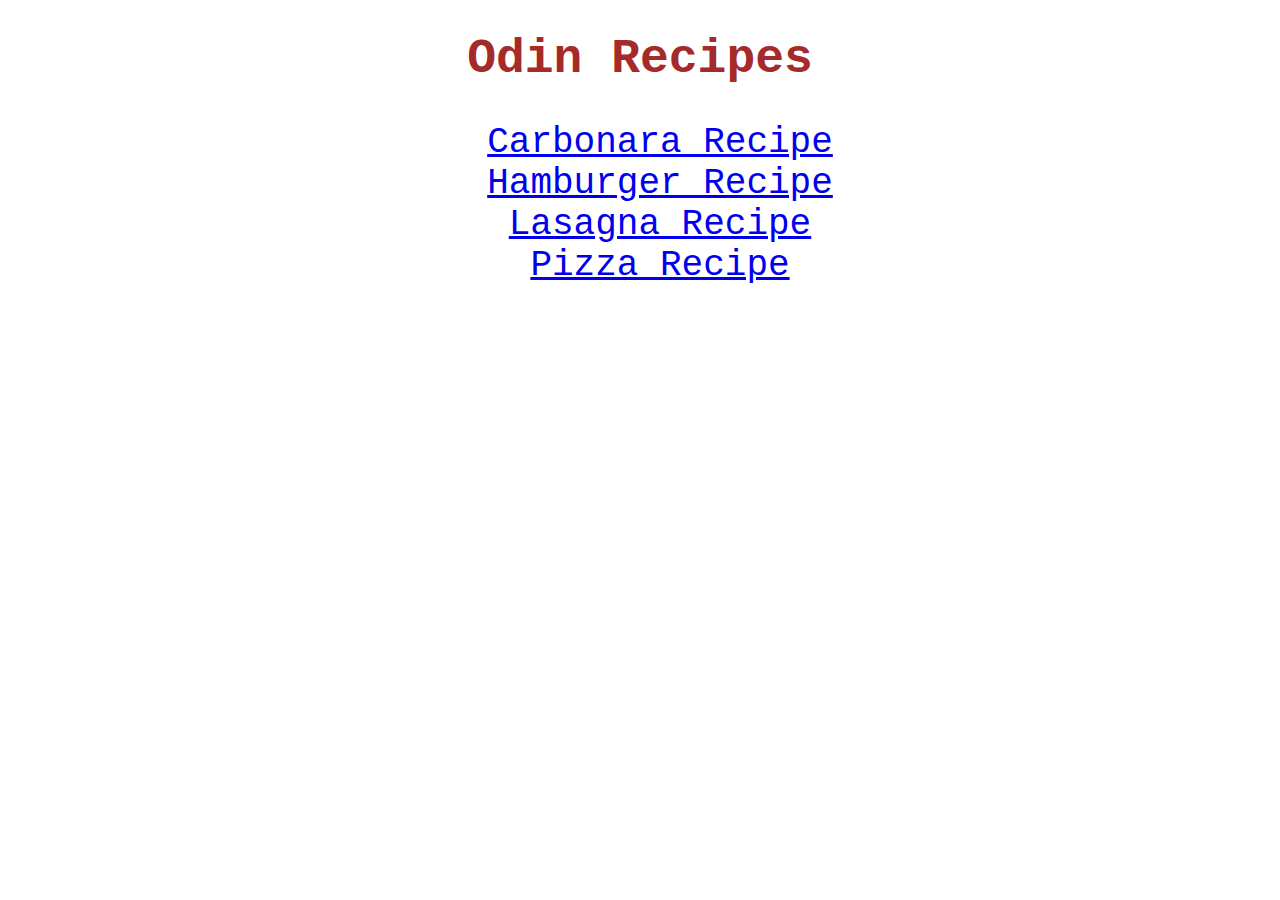
<file: index.html>
<!DOCTYPE html>
<html lang="en">
<head>
    <meta charset="UTF-8">
    <meta name="viewport" content="width=device-width, initial-scale=1.0">
    <title>Recipe List</title>
    <link rel="stylesheet" href="style.css">
</head>
<body>
    <h1 class="main-title">Odin Recipes</h1>
    <ul class="main-list">
        <li><a href="./recipes/carbonara.html" class="recipe">Carbonara Recipe</a></li>
        <li><a href="./recipes/hamburger.html" class="recipe">Hamburger Recipe</a></li>
        <li><a href="./recipes/lasagna.html" class="recipe">Lasagna Recipe</a></li>
        <li><a href="./recipes/pizza.html" class="recipe">Pizza Recipe</a></li>
    </ul>
</body>
</html>
</file>
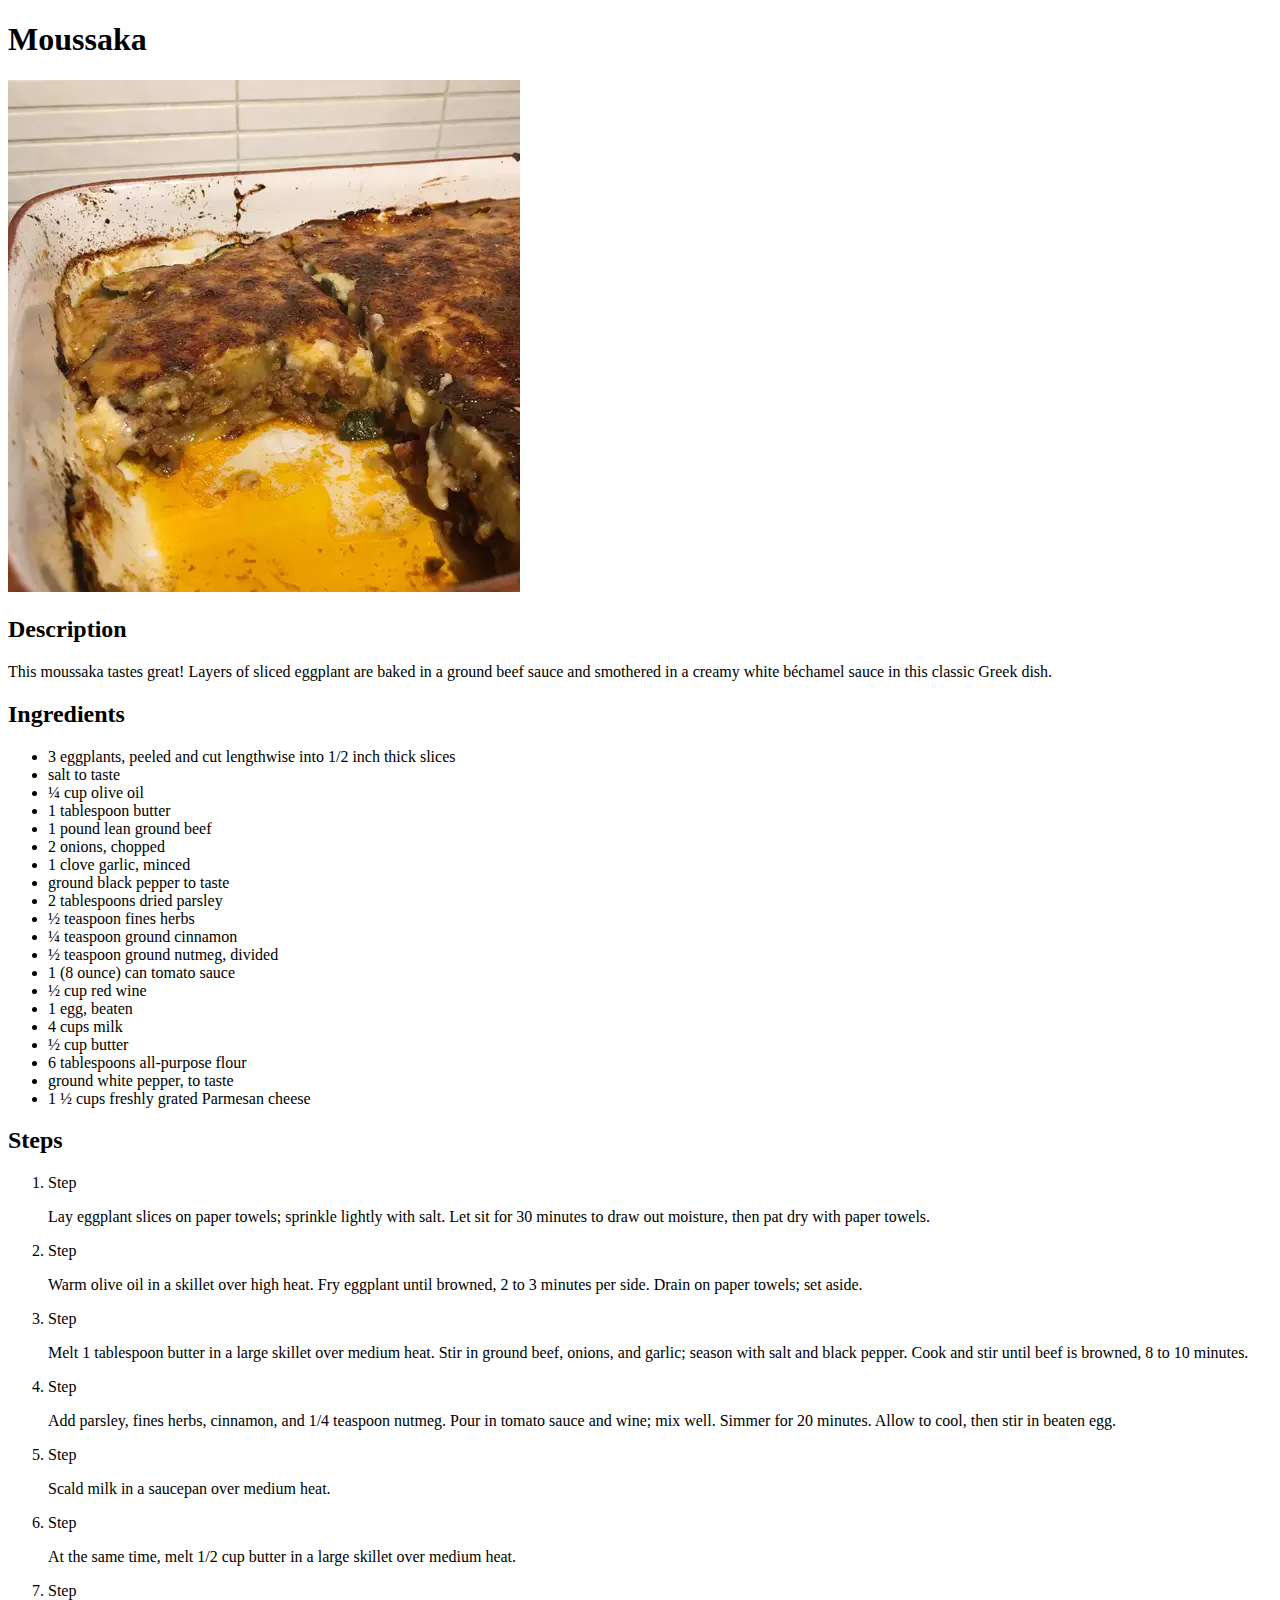
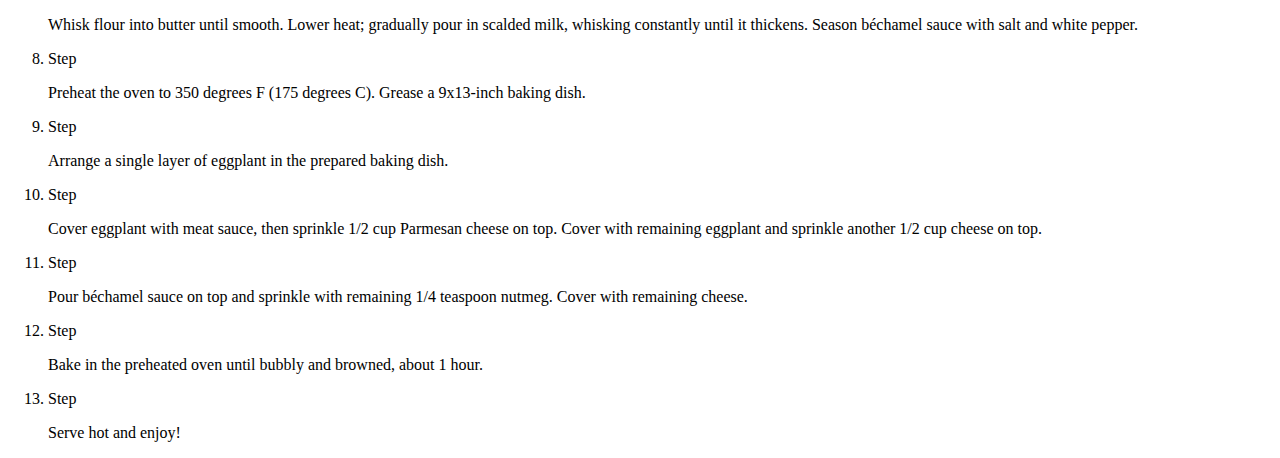
<file: odin-recipes/moussaka.html>
<!DOCTYPE html>
<html lang="en">
<head>
    <meta charset="UTF-8">
    <meta name="viewport" content="width=device-width, initial-scale=1.0">
    <title>Moussaka</title>
</head>
<body>
    <h1>Moussaka</h1>
    <img src="../pictures/moussaka.webp" alt="">

    <h2>Description</h2>
    <p>This moussaka tastes great! Layers of sliced eggplant are baked in a ground beef sauce and smothered in a creamy white béchamel sauce in this classic Greek dish.</p>

    <h2>Ingredients</h2>
    <ul>
        <li>3 eggplants, peeled and cut lengthwise into 1/2 inch thick slices</li>
        <li>salt to taste</li>
        <li>¼ cup olive oil</li>
        <li>1 tablespoon butter</li>
        <li>1 pound lean ground beef</li>
        <li>2 onions, chopped</li>
        <li>1 clove garlic, minced</li>
        <li>ground black pepper to taste</li>
        <li>2 tablespoons dried parsley</li>
        <li>½ teaspoon fines herbs</li>
        <li>¼ teaspoon ground cinnamon</li>
        <li>½ teaspoon ground nutmeg, divided</li>
        <li>1 (8 ounce) can tomato sauce</li>
        <li>½ cup red wine</li>
        <li>1 egg, beaten</li>
        <li>4 cups milk</li>
        <li>½ cup butter</li>
        <li>6 tablespoons all-purpose flour</li>
        <li>ground white pepper, to taste</li>
        <li>1 ½ cups freshly grated Parmesan cheese</li>
    </ul>

    <h2>Steps</h2>
    <ol>
        <li>Step </li>
        <p>Lay eggplant slices on paper towels; sprinkle lightly with salt. Let sit for 30 minutes to draw out moisture, then pat dry with paper towels.</p>
        <li>Step</li>
        <p>Warm olive oil in a skillet over high heat. Fry eggplant until browned, 2 to 3 minutes per side. Drain on paper towels; set aside.</p>
        <li>Step</li>
        <p>Melt 1 tablespoon butter in a large skillet over medium heat. Stir in ground beef, onions, and garlic; season with salt and black pepper. Cook and stir until beef is browned, 8 to 10 minutes.</p>
        <li>Step</li>
        <p>Add parsley, fines herbs, cinnamon, and 1/4 teaspoon nutmeg. Pour in tomato sauce and wine; mix well. Simmer for 20 minutes. Allow to cool, then stir in beaten egg.</p>
        <li>Step</li>
        <p>Scald milk in a saucepan over medium heat.
        </p>
        <li>Step</li>
        <p>At the same time, melt 1/2 cup butter in a large skillet over medium heat.</p>
        <li>Step</li>
        <p>Whisk flour into butter until smooth. Lower heat; gradually pour in scalded milk, whisking constantly until it thickens. Season béchamel sauce with salt and white pepper.
        </p>
        <li>Step</li>
        <p>Preheat the oven to 350 degrees F (175 degrees C). Grease a 9x13-inch baking dish.</p>
        <li>Step</li>
        <p>Arrange a single layer of eggplant in the prepared baking dish.</p>
        <li>Step</li>
        <p>Cover eggplant with meat sauce, then sprinkle 1/2 cup Parmesan cheese on top. Cover with remaining eggplant and sprinkle another 1/2 cup cheese on top.</p>
        <li>Step</li>
        <p>Pour béchamel sauce on top and sprinkle with remaining 1/4 teaspoon nutmeg. Cover with remaining cheese.
        </p>
        <li>Step</li>
        <p>Bake in the preheated oven until bubbly and browned, about 1 hour.</p>
        <li>Step</li>
        <p>Serve hot and enjoy!</p>
    </ol>

</body>
</html>
</file>
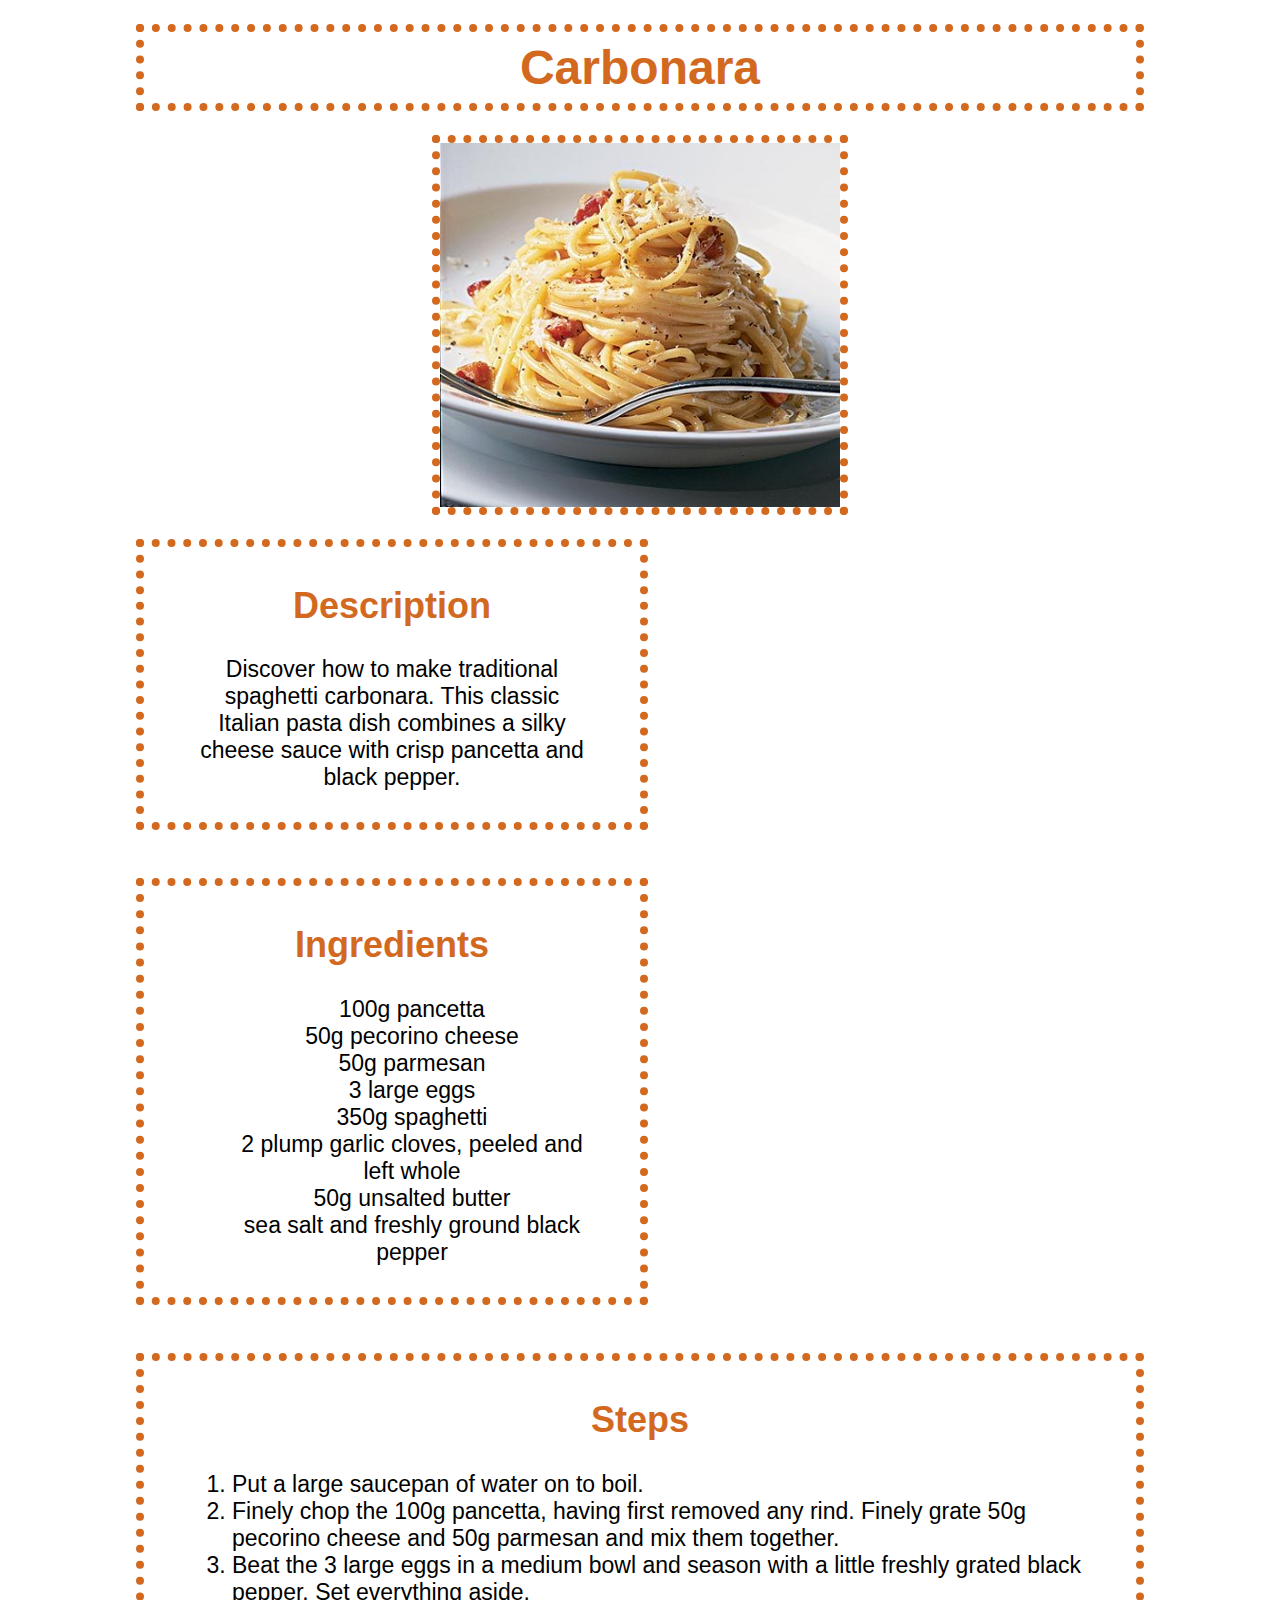
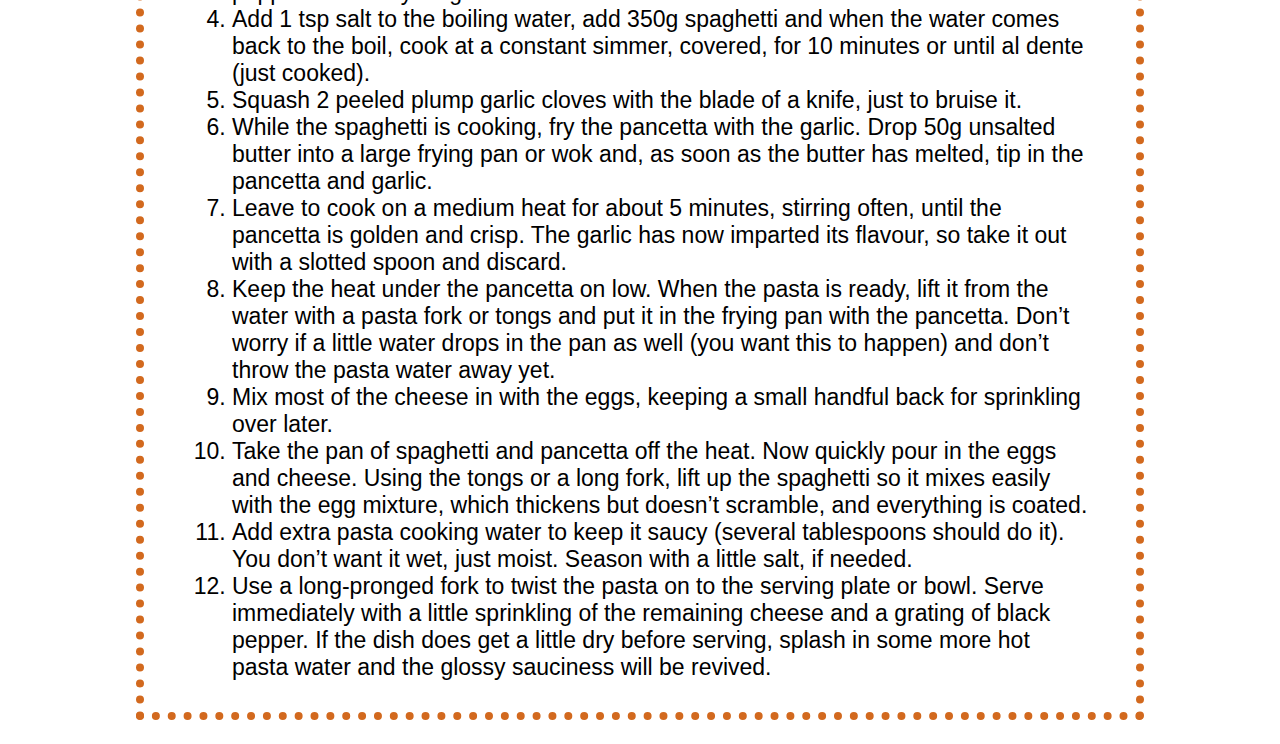
<file: recipes/carbonara.html>
<!DOCTYPE html>
<html lang="en">
<head>
    <meta charset="UTF-8">
    <meta name="viewport" content="width=device-width, initial-scale=1.0">
    <title>Carbonara</title>
    <link rel="stylesheet" href="./../style.css">
</head>
<body>
    <h1 class="title">Carbonara</h1>
    <img src="../images/carbonara.jpg" alt="Picture of Pasta Carbonara" height="300" width="300" class="image">
    <div class="container">
        <div class="description-div">
            <h2 class="title-section">Description</h2>
            <p class="description">Discover how to make traditional spaghetti carbonara. This classic Italian pasta dish combines a silky cheese sauce with crisp pancetta and black pepper.</p>
        </div>
        <div class="ingredients">
            <h2 class="title-section">Ingredients</h2>
            <ul class="recipe-list">
                <li>100g pancetta</li>
                <li>50g pecorino cheese</li>
                <li>50g parmesan</li>
                <li>3 large eggs</li>
                <li>350g spaghetti</li>
                <li>2 plump garlic cloves, peeled and left whole</li>
                <li>50g unsalted butter</li>
                <li>sea salt and freshly ground black pepper</li>
            </ul>
        </div>
    </div>
    <div class="steps">
        <h2 class="title-section">Steps</h2>
        <ol class="recipe-list-ordered">
            <li>Put a large saucepan of water on to boil.</li>
            <li>Finely chop the 100g pancetta, having first removed any rind. Finely grate 50g pecorino cheese and 50g parmesan and mix them together.</li>
            <li>Beat the 3 large eggs in a medium bowl and season with a little freshly grated black pepper. Set everything aside.</li>
            <li>Add 1 tsp salt to the boiling water, add 350g spaghetti and when the water comes back to the boil, cook at a constant simmer, covered, for 10 minutes or until al dente (just cooked).</li>
            <li>Squash 2 peeled plump garlic cloves with the blade of a knife, just to bruise it.</li>
            <li>While the spaghetti is cooking, fry the pancetta with the garlic. Drop 50g unsalted butter into a large frying pan or wok and, as soon as the butter has melted, tip in the pancetta and garlic.</li>
            <li>Leave to cook on a medium heat for about 5 minutes, stirring often, until the pancetta is golden and crisp. The garlic has now imparted its flavour, so take it out with a slotted spoon and discard.</li>
            <li>Keep the heat under the pancetta on low. When the pasta is ready, lift it from the water with a pasta fork or tongs and put it in the frying pan with the pancetta. Don’t worry if a little water drops in the pan as well (you want this to happen) and don’t throw the pasta water away yet.</li>
            <li>Mix most of the cheese in with the eggs, keeping a small handful back for sprinkling over later.</li>
            <li>Take the pan of spaghetti and pancetta off the heat. Now quickly pour in the eggs and cheese. Using the tongs or a long fork, lift up the spaghetti so it mixes easily with the egg mixture, which thickens but doesn’t scramble, and everything is coated.</li>
            <li>Add extra pasta cooking water to keep it saucy (several tablespoons should do it). You don’t want it wet, just moist. Season with a little salt, if needed.</li>
            <li>Use a long-pronged fork to twist the pasta on to the serving plate or bowl. Serve immediately with a little sprinkling of the remaining cheese and a grating of black pepper. If the dish does get a little dry before serving, splash in some more hot pasta water and the glossy sauciness will be revived.</li>
        </ol>
    </div>
</body>
</html>
</file>
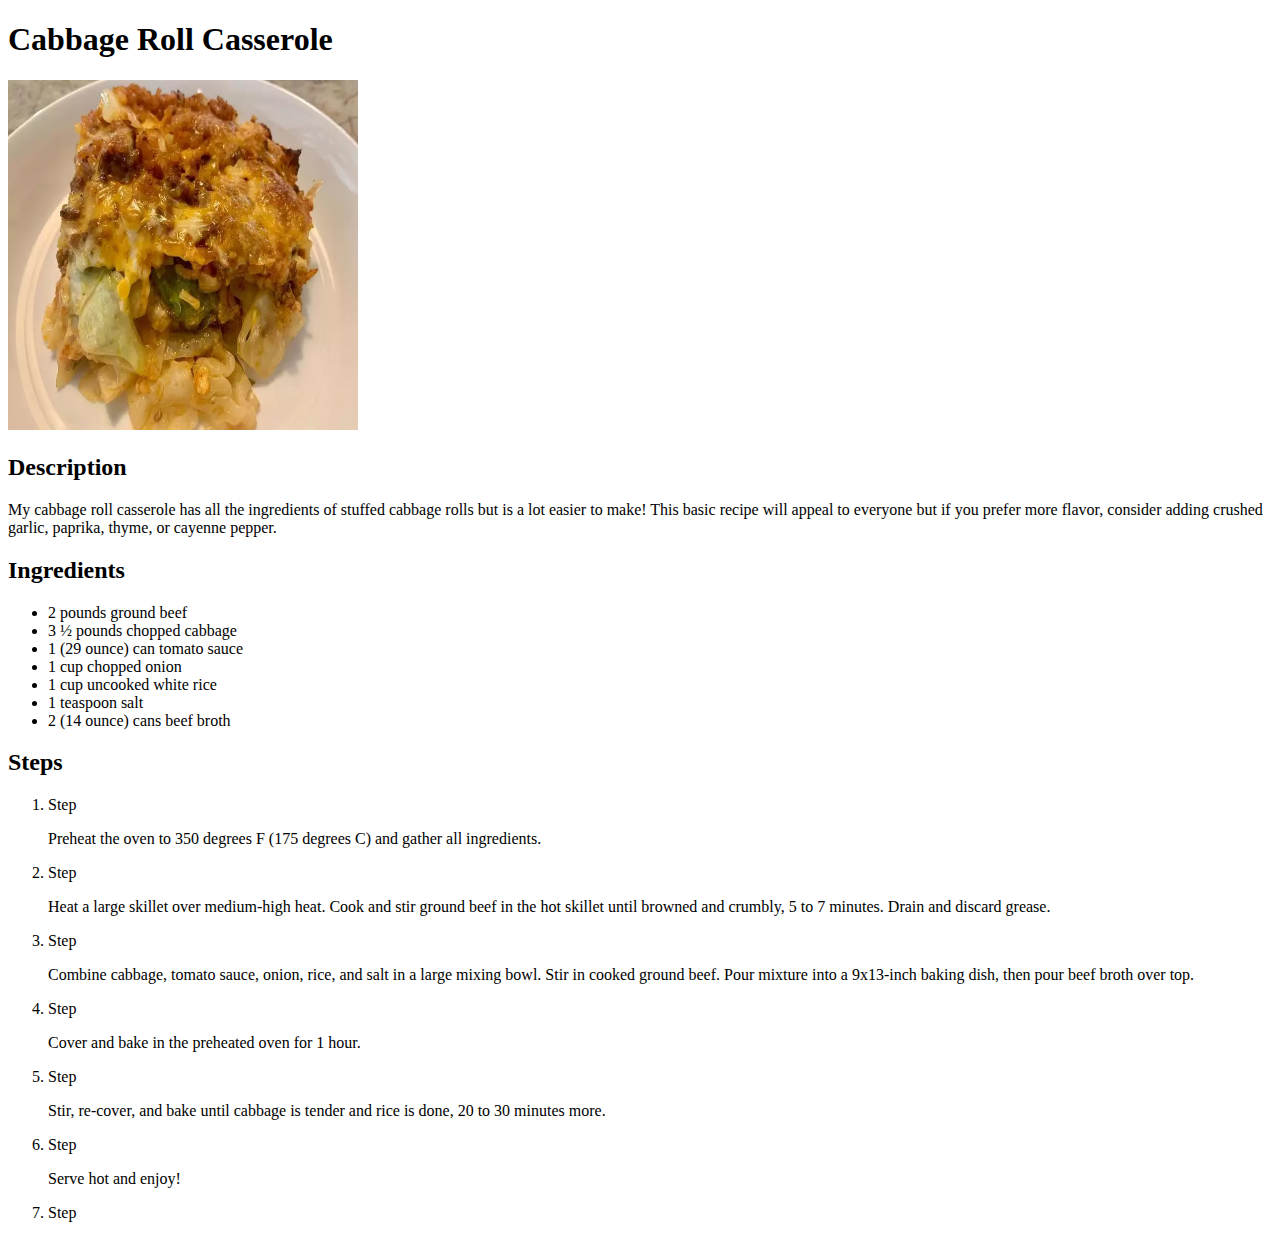
<file: recipes/casserole.html>
<!DOCTYPE html>
<html lang="en">
<head>
    <meta charset="UTF-8">
    <meta name="viewport" content="width=device-width, initial-scale=1.0">
    <title>Cabbage Roll Casserole</title>
</head>
<body>
    <h1>Cabbage Roll Casserole</h1>
    <img src="../pictures/casserole.webp" alt="Picture of a casserole" height="350" width="350">

    <h2>Description</h2>
    <p>My cabbage roll casserole has all the ingredients of stuffed cabbage rolls but is a lot easier to make! This basic recipe will appeal to everyone but if you prefer more flavor, consider adding crushed garlic, paprika, thyme, or cayenne pepper.</p>

    <h2>Ingredients</h2>
    <ul>
        <li>2 pounds ground beef</li>
        <li>3 ½ pounds chopped cabbage</li>
        <li>1 (29 ounce) can tomato sauce</li>
        <li>1 cup chopped onion</li>
        <li>1 cup uncooked white rice</li>
        <li>1 teaspoon salt</li>
        <li>2 (14 ounce) cans beef broth</li>
    </ul>

    <h2>Steps</h2>
    <ol>
        <li>Step </li>
        <p>Preheat the oven to 350 degrees F (175 degrees C) and gather all ingredients.</p>
        <li>Step</li>
        <p>Heat a large skillet over medium-high heat. Cook and stir ground beef in the hot skillet until browned and crumbly, 5 to 7 minutes. Drain and discard grease.</p>
        <li>Step</li>
        <p>Combine cabbage, tomato sauce, onion, rice, and salt in a large mixing bowl. Stir in cooked ground beef. Pour mixture into a 9x13-inch baking dish, then pour beef broth over top.</p>
        <li>Step</li>
        <p>Cover and bake in the preheated oven for 1 hour.</p>
        <li>Step</li>
        <p>Stir, re-cover, and bake until cabbage is tender and rice is done, 20 to 30 minutes more.
        </p>
        <li>Step</li>
        <p>Serve hot and enjoy!</p>
        <li>Step</li>
    </ol>

</body>
</html>
</file>
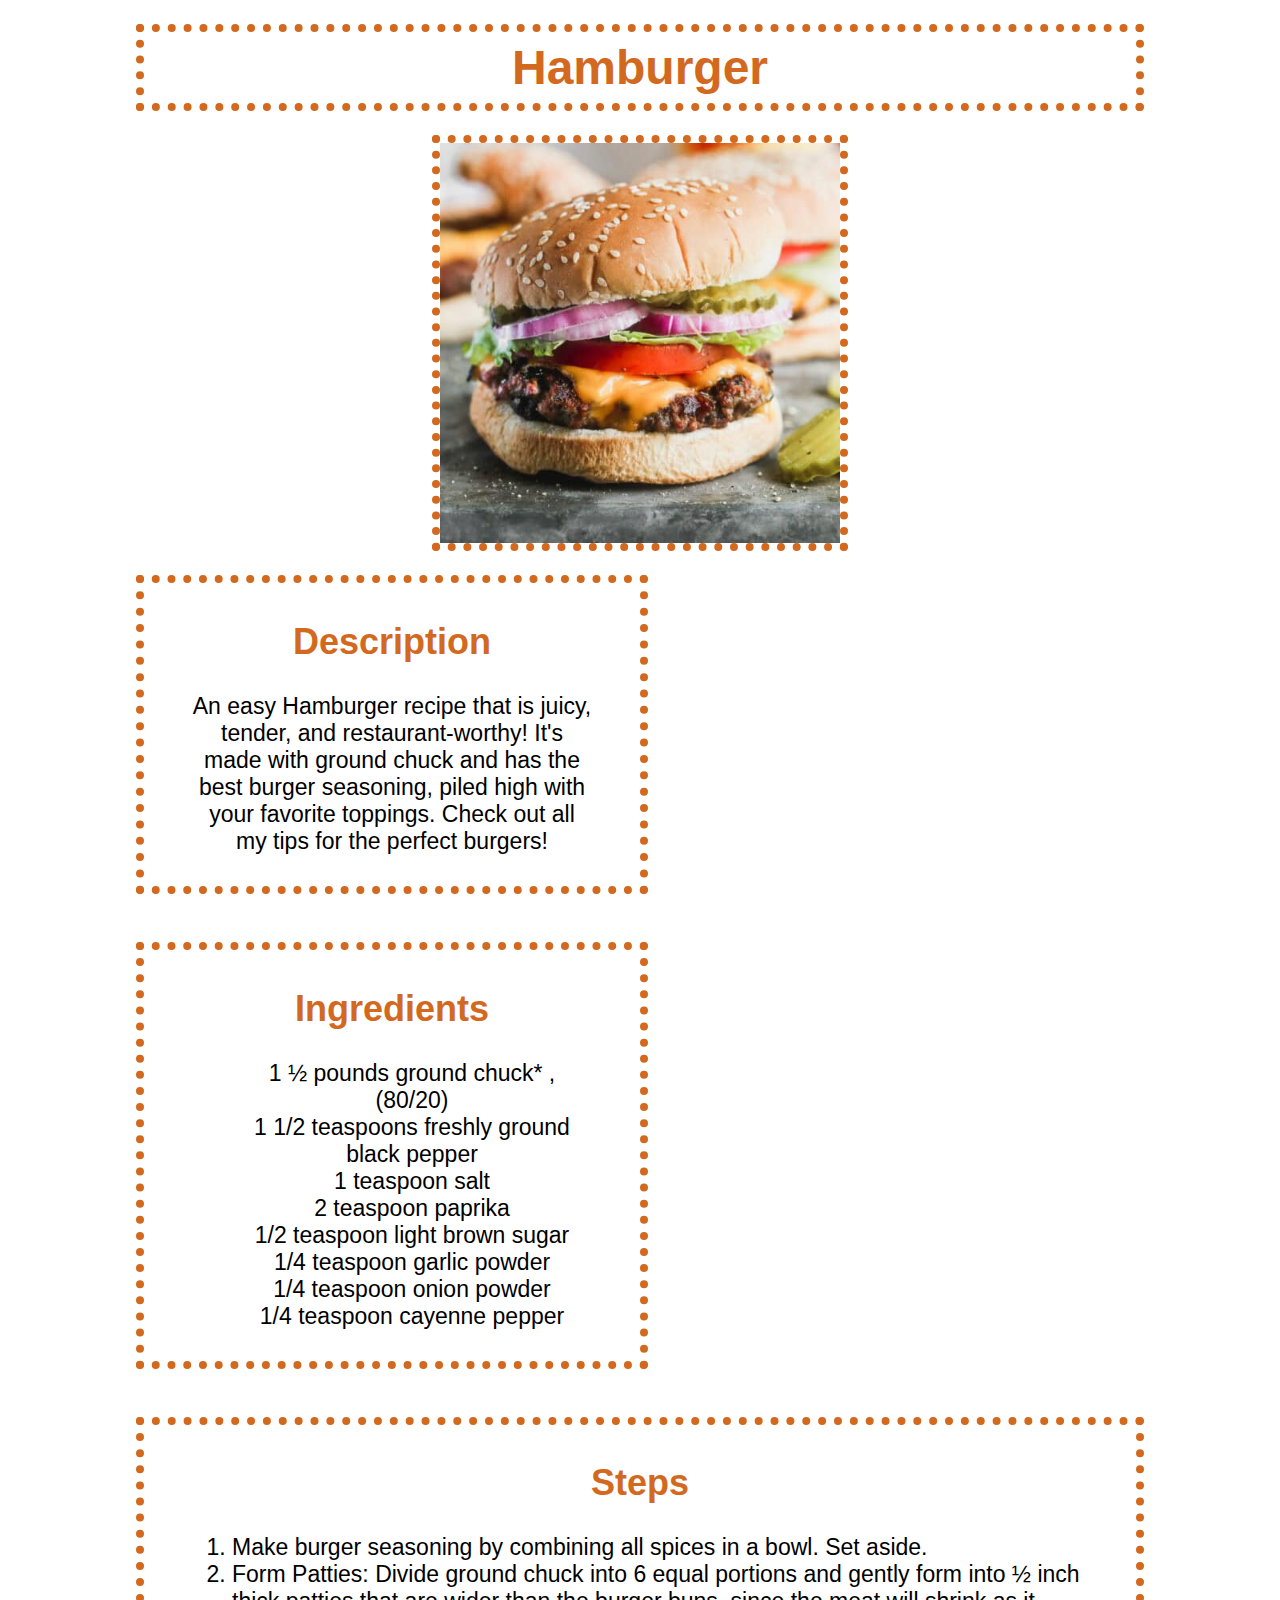
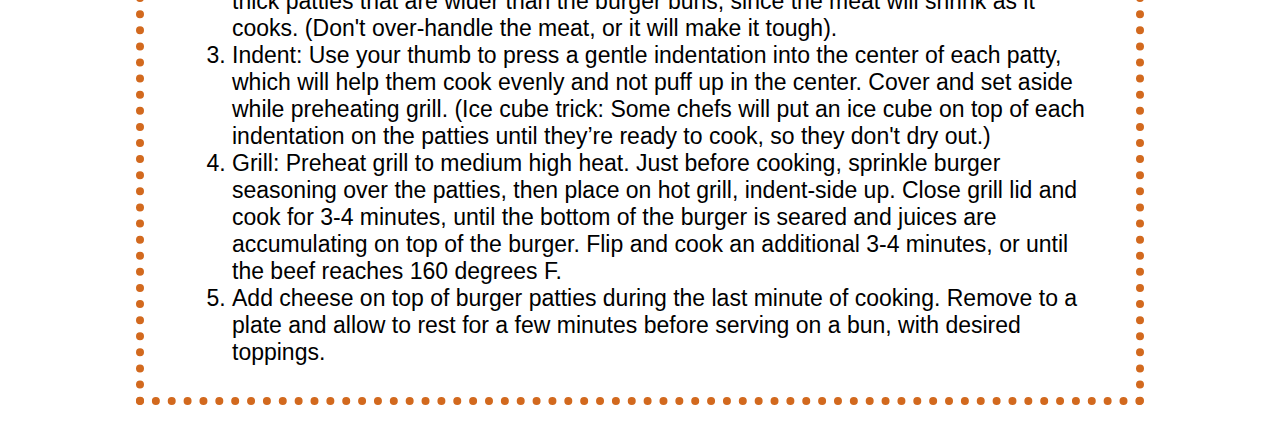
<file: recipes/hamburger.html>
<!DOCTYPE html>
<html lang="en">
<head>
    <meta charset="UTF-8">
    <meta name="viewport" content="width=device-width, initial-scale=1.0">
    <title>Hamburger</title>
    <link rel="stylesheet" href="./../style.css">
</head>
<body>
    <h1 class="title">Hamburger</h1>
    <img src="../images/hamburger.jpg" alt="Picture of a Hamburger" height="300" width="300" class="image">
    <div class="container">
        <div class="description-div">
            <h2 class="title-section">Description</h2>
            <p class="description">An easy Hamburger recipe that is juicy, tender, and restaurant-worthy! It's made with ground chuck and has the best burger seasoning, piled high with your favorite toppings. Check out all my tips for the perfect burgers!</p>
        </div>
        <div class="ingredients">
            <h2 class="title-section">Ingredients</h2>
            <ul class="recipe-list">
                <li>1 ½ pounds ground chuck* , (80/20)</li>
                <li>1 1/2 teaspoons freshly ground black pepper</li>
                <li>1 teaspoon salt</li>
                <li>2 teaspoon paprika</li>
                <li>1/2 teaspoon light brown sugar</li>
                <li>1/4 teaspoon garlic powder</li>
                <li>1/4 teaspoon onion powder</li>
                <li>1/4 teaspoon cayenne pepper</li>
            </ul>
        </div>
    </div>
    <div class="steps">
        <h2 class="title-section">Steps</h2>
        <ol class="recipe-list-ordered">
            <li>Make burger seasoning by combining all spices in a bowl. Set aside.</li>
            <li>Form Patties: Divide ground chuck into 6 equal portions and gently form into ½ inch thick patties that are wider than the burger buns, since the meat will shrink as it cooks. (Don't over-handle the meat, or it will make it tough).</li>
            <li>Indent: Use your thumb to press a gentle indentation into the center of each patty, which will help them cook evenly and not puff up in the center. Cover and set aside while preheating grill. (Ice cube trick: Some chefs will put an ice cube on top of each indentation on the patties until they’re ready to cook, so they don't dry out.)</li>
            <li>Grill: Preheat grill to medium high heat. Just before cooking, sprinkle burger seasoning over the patties, then place on hot grill, indent-side up. Close grill lid and cook for 3-4 minutes, until the bottom of the burger is seared and juices are accumulating on top of the burger. Flip and cook an additional 3-4 minutes, or until the beef reaches 160 degrees F.</li>
            <li>Add cheese on top of burger patties during the last minute of cooking. Remove to a plate and allow to rest for a few minutes before serving on a bun, with desired toppings.</li>
        </ol>
    </div>
</body>
</html>
</file>
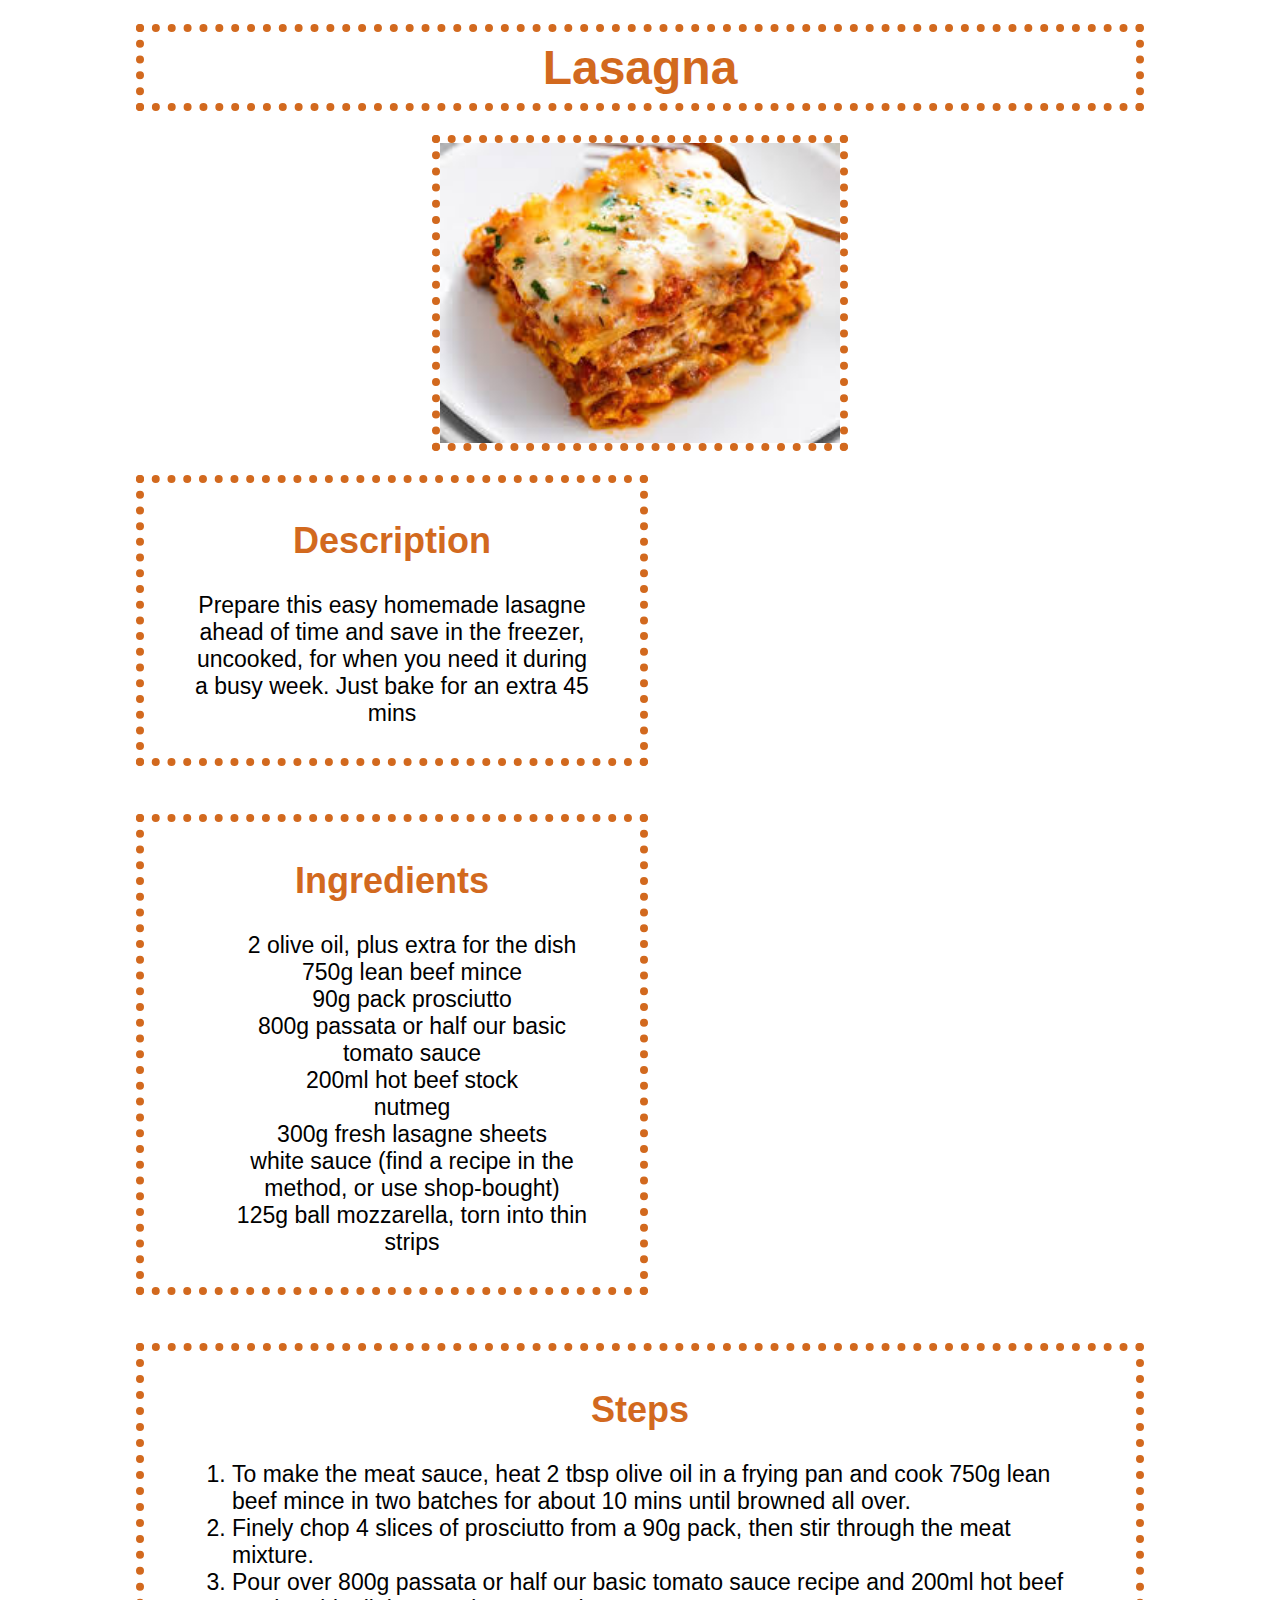
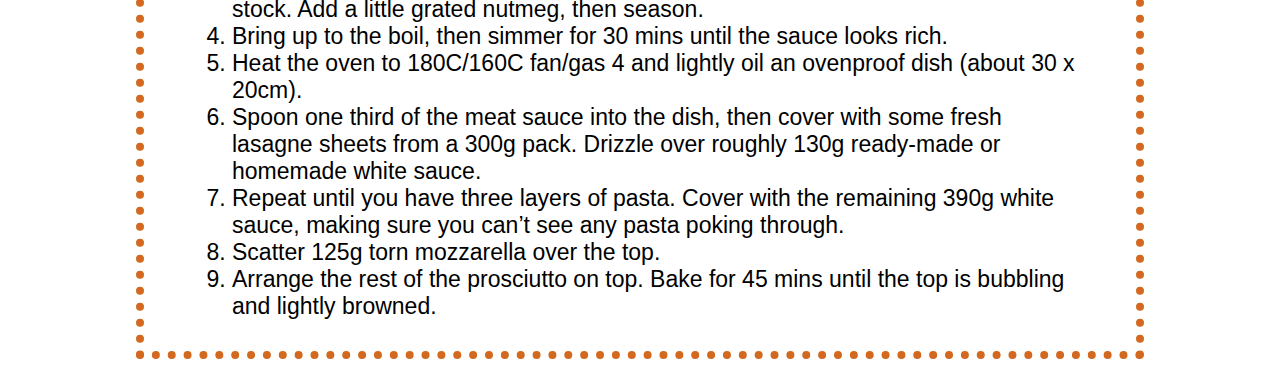
<file: recipes/lasagna.html>
<!DOCTYPE html>
<html lang="en">
<head>
    <meta charset="UTF-8">
    <meta name="viewport" content="width=device-width, initial-scale=1.0">
    <title>Lasagna</title>
    <link rel="stylesheet" href="./../style.css">
</head>
<body>
    <h1 class="title">Lasagna</h1>
    <img src="../images/lasagna.jpeg" alt="Picture of Lasagna" height="300" width="300" class="image">
    <div class="container">
        <div class="description-div">
            <h2 class="title-section">Description</h2>
            <p class="description">Prepare this easy homemade lasagne ahead of time and save in the freezer, uncooked, for when you need it during a busy week. Just bake for an extra 45 mins</p>
        </div>
        <div class="ingredients">
            <h2 class="title-section">Ingredients</h2>
            <ul class="recipe-list">
                <li>2 olive oil, plus extra for the dish</li>
                <li>750g lean beef mince</li>
                <li>90g pack prosciutto</li>
                <li>800g passata or half our basic tomato sauce</li>
                <li>200ml hot beef stock</li>
                <li>nutmeg</li>
                <li>300g fresh lasagne sheets</li>
                <li>white sauce (find a recipe in the method, or use shop-bought)</li>
                <li>125g ball mozzarella, torn into thin strips</li>
            </ul>
        </div>
    </div>
    <div class="steps">
        <h2 class="title-section">Steps</h2>
        <ol class="recipe-list-ordered">
            <li>To make the meat sauce, heat 2 tbsp olive oil in a frying pan and cook 750g lean beef mince in two batches for about 10 mins until browned all over.</li>
            <li>Finely chop 4 slices of prosciutto from a 90g pack, then stir through the meat mixture.</li>
            <li>Pour over 800g passata or half our basic tomato sauce recipe and 200ml hot beef stock. Add a little grated nutmeg, then season.</li>
            <li>Bring up to the boil, then simmer for 30 mins until the sauce looks rich.</li>
            <li>Heat the oven to 180C/160C fan/gas 4 and lightly oil an ovenproof dish (about 30 x 20cm).</li>
            <li>Spoon one third of the meat sauce into the dish, then cover with some fresh lasagne sheets from a 300g pack. Drizzle over roughly 130g ready-made or homemade white sauce.</li>
            <li>Repeat until you have three layers of pasta. Cover with the remaining 390g white sauce, making sure you can’t see any pasta poking through.</li>
            <li>Scatter 125g torn mozzarella over the top.</li>
            <li>Arrange the rest of the prosciutto on top. Bake for 45 mins until the top is bubbling and lightly browned.</li>
        </ol>
    </div>
</body>
</html>
</file>
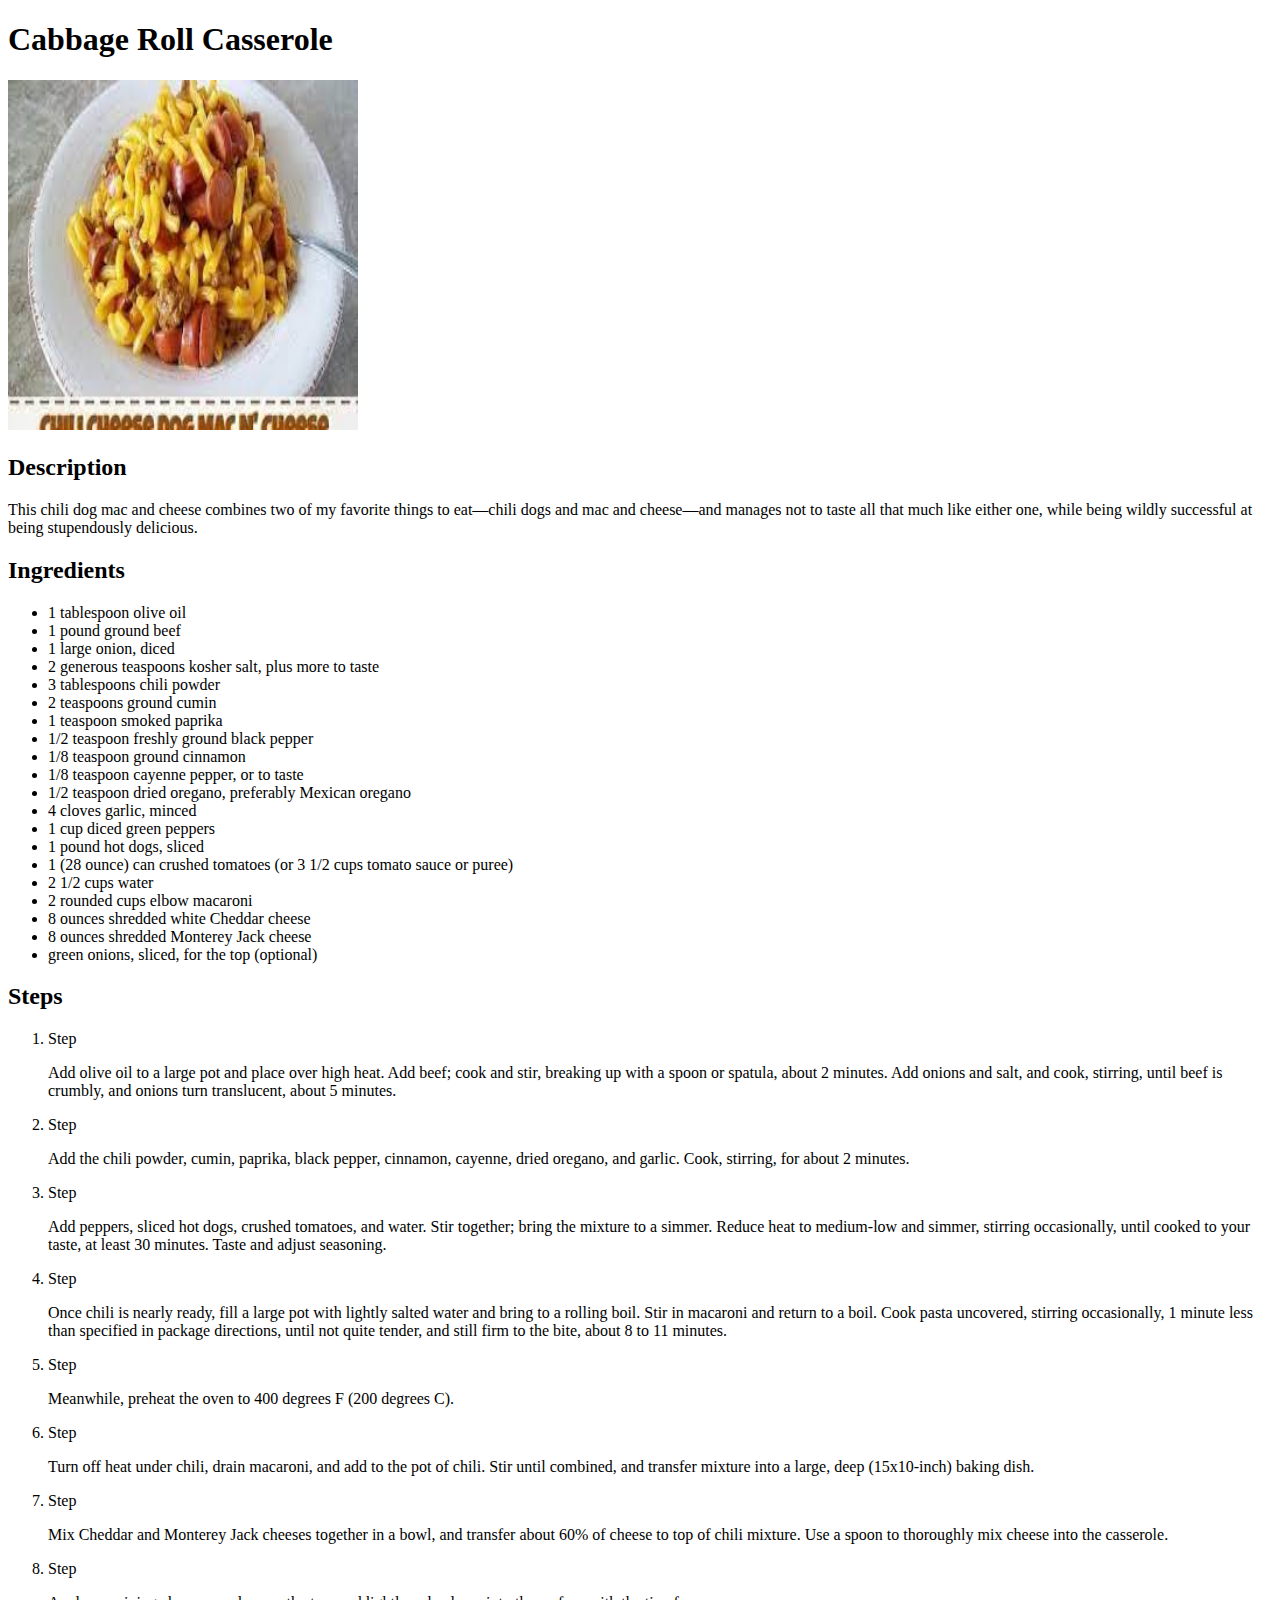
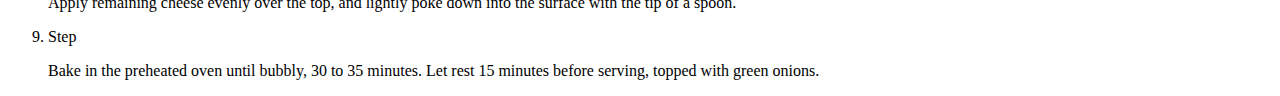
<file: recipes/macncheese.html>
<!DOCTYPE html>
<html lang="en">
<head>
    <meta charset="UTF-8">
    <meta name="viewport" content="width=device-width, initial-scale=1.0">
    <title>Mac n Cheese</title>
</head>
<body>
    <h1>Cabbage Roll Casserole</h1>
    <img src="../pictures/macncheese.jpeg" alt="Picture of Mac n Cheese" height="350" width="350">

    <h2>Description</h2>
    <p>This chili dog mac and cheese combines two of my favorite things to eat—chili dogs and mac and cheese—and manages not to taste all that much like either one, while being wildly successful at being stupendously delicious.</p>

    <h2>Ingredients</h2>
    <ul>
        <li>1 tablespoon olive oil</li>
        <li>1 pound ground beef</li>
        <li>1 large onion, diced</li>
        <li>2 generous teaspoons kosher salt, plus more to taste</li>
        <li>3 tablespoons chili powder</li>
        <li>2 teaspoons ground cumin</li>
        <li>1 teaspoon smoked paprika</li>
        <li>1/2 teaspoon freshly ground black pepper</li>
        <li>1/8 teaspoon ground cinnamon</li>
        <li>1/8 teaspoon cayenne pepper, or to taste</li>
        <li>1/2 teaspoon dried oregano, preferably Mexican oregano</li>
        <li>4 cloves garlic, minced</li>
        <li>1 cup diced green peppers</li>
        <li>1 pound hot dogs, sliced</li>
        <li>1 (28 ounce) can crushed tomatoes (or 3 1/2 cups tomato sauce or puree)</li>
        <li>2 1/2 cups water</li>
        <li>2 rounded cups elbow macaroni</li>
        <li>8 ounces shredded white Cheddar cheese</li>
        <li>8 ounces shredded Monterey Jack cheese</li>
        <li>green onions, sliced, for the top (optional)</li>
    </ul>

    <h2>Steps</h2>
    <ol>
        <li>Step </li>
        <p>Add olive oil to a large pot and place over high heat. Add beef; cook and stir, breaking up with a spoon or spatula, about 2 minutes. Add onions and salt, and cook, stirring, until beef is crumbly, and onions turn translucent, about 5 minutes.</p>
        <li>Step</li>
        <p>Add the chili powder, cumin, paprika, black pepper, cinnamon, cayenne, dried oregano, and garlic. Cook, stirring, for about 2 minutes.
        </p>
        <li>Step</li>
        <p>Add peppers, sliced hot dogs, crushed tomatoes, and water. Stir together; bring the mixture to a simmer. Reduce heat to medium-low and simmer, stirring occasionally, until cooked to your taste, at least 30 minutes. Taste and adjust seasoning.</p>
        <li>Step</li>
        <p>Once chili is nearly ready, fill a large pot with lightly salted water and bring to a rolling boil. Stir in macaroni and return to a boil. Cook pasta uncovered, stirring occasionally, 1 minute less than specified in package directions, until not quite tender, and still firm to the bite, about 8 to 11 minutes.</p>
        <li>Step</li>
        <p>Meanwhile, preheat the oven to 400 degrees F (200 degrees C).
        </p>
        <li>Step</li>
        <p>Turn off heat under chili, drain macaroni, and add to the pot of chili. Stir until combined, and transfer mixture into a large, deep (15x10-inch) baking dish.</p>
        <li>Step</li>
        <p>Mix Cheddar and Monterey Jack cheeses together in a bowl, and transfer about 60% of cheese to top of chili mixture. Use a spoon to thoroughly mix cheese into the casserole.</p>
        <li>Step</li>
        <p>Apply remaining cheese evenly over the top, and lightly poke down into the surface with the tip of a spoon.</p>
        <li>Step</li>
        <p>Bake in the preheated oven until bubbly, 30 to 35 minutes. Let rest 15 minutes before serving, topped with green onions.
        </p>
    </ol>

</body>
</html>
</file>
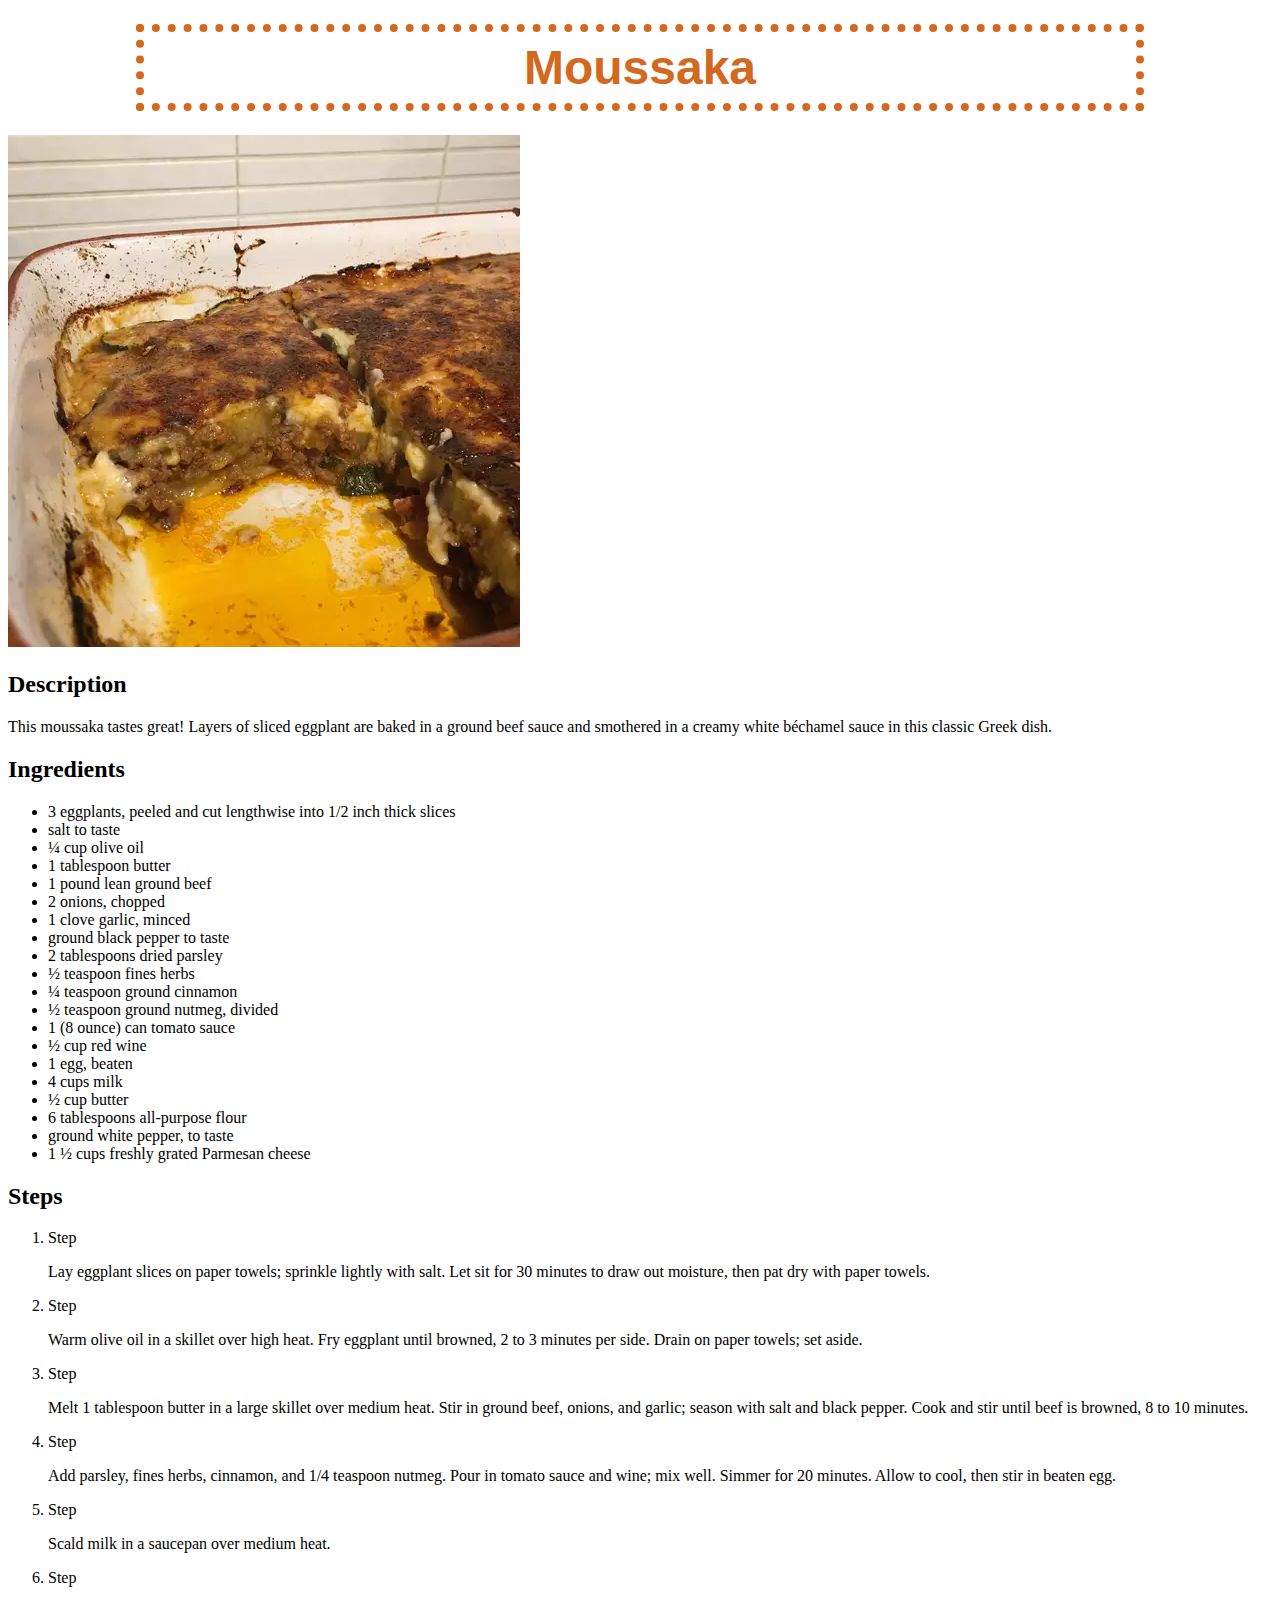
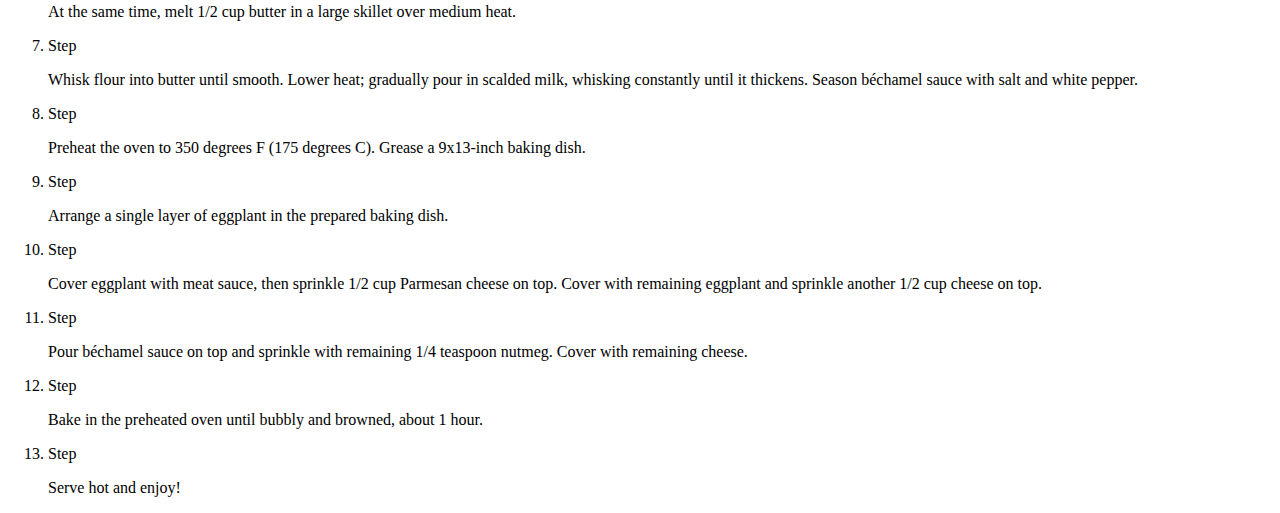
<file: recipes/moussaka.html>
<!DOCTYPE html>
<html lang="en">
<head>
    <meta charset="UTF-8">
    <meta name="viewport" content="width=device-width, initial-scale=1.0">
    <title>Moussaka</title>
    <link rel="stylesheet" href="../style.css">
</head>
<body>
    <h1 class="title">Moussaka</h1>
    <img src="../pictures/moussaka.webp" alt="Picture of moussaka" class="picture">

    <h2 class="title-recipe-in">Description</h2>
    <p>This moussaka tastes great! Layers of sliced eggplant are baked in a ground beef sauce and smothered in a creamy white béchamel sauce in this classic Greek dish.</p>

    <h2 class="title-recipe-in">Ingredients</h2>
    <ul>
        <li>3 eggplants, peeled and cut lengthwise into 1/2 inch thick slices</li>
        <li>salt to taste</li>
        <li>¼ cup olive oil</li>
        <li>1 tablespoon butter</li>
        <li>1 pound lean ground beef</li>
        <li>2 onions, chopped</li>
        <li>1 clove garlic, minced</li>
        <li>ground black pepper to taste</li>
        <li>2 tablespoons dried parsley</li>
        <li>½ teaspoon fines herbs</li>
        <li>¼ teaspoon ground cinnamon</li>
        <li>½ teaspoon ground nutmeg, divided</li>
        <li>1 (8 ounce) can tomato sauce</li>
        <li>½ cup red wine</li>
        <li>1 egg, beaten</li>
        <li>4 cups milk</li>
        <li>½ cup butter</li>
        <li>6 tablespoons all-purpose flour</li>
        <li>ground white pepper, to taste</li>
        <li>1 ½ cups freshly grated Parmesan cheese</li>
    </ul>

    <h2 class="title-recipe-in">Steps</h2>
    <ol class="title-step">
        <li>Step </li>
        <p>Lay eggplant slices on paper towels; sprinkle lightly with salt. Let sit for 30 minutes to draw out moisture, then pat dry with paper towels.</p>
        <li>Step</li>
        <p>Warm olive oil in a skillet over high heat. Fry eggplant until browned, 2 to 3 minutes per side. Drain on paper towels; set aside.</p>
        <li>Step</li>
        <p>Melt 1 tablespoon butter in a large skillet over medium heat. Stir in ground beef, onions, and garlic; season with salt and black pepper. Cook and stir until beef is browned, 8 to 10 minutes.</p>
        <li>Step</li>
        <p>Add parsley, fines herbs, cinnamon, and 1/4 teaspoon nutmeg. Pour in tomato sauce and wine; mix well. Simmer for 20 minutes. Allow to cool, then stir in beaten egg.</p>
        <li>Step</li>
        <p>Scald milk in a saucepan over medium heat.
        </p>
        <li>Step</li>
        <p>At the same time, melt 1/2 cup butter in a large skillet over medium heat.</p>
        <li>Step</li>
        <p>Whisk flour into butter until smooth. Lower heat; gradually pour in scalded milk, whisking constantly until it thickens. Season béchamel sauce with salt and white pepper.
        </p>
        <li>Step</li>
        <p>Preheat the oven to 350 degrees F (175 degrees C). Grease a 9x13-inch baking dish.</p>
        <li>Step</li>
        <p>Arrange a single layer of eggplant in the prepared baking dish.</p>
        <li>Step</li>
        <p>Cover eggplant with meat sauce, then sprinkle 1/2 cup Parmesan cheese on top. Cover with remaining eggplant and sprinkle another 1/2 cup cheese on top.</p>
        <li>Step</li>
        <p>Pour béchamel sauce on top and sprinkle with remaining 1/4 teaspoon nutmeg. Cover with remaining cheese.
        </p>
        <li>Step</li>
        <p>Bake in the preheated oven until bubbly and browned, about 1 hour.</p>
        <li>Step</li>
        <p>Serve hot and enjoy!</p>
    </ol>

</body>
</html>
</file>
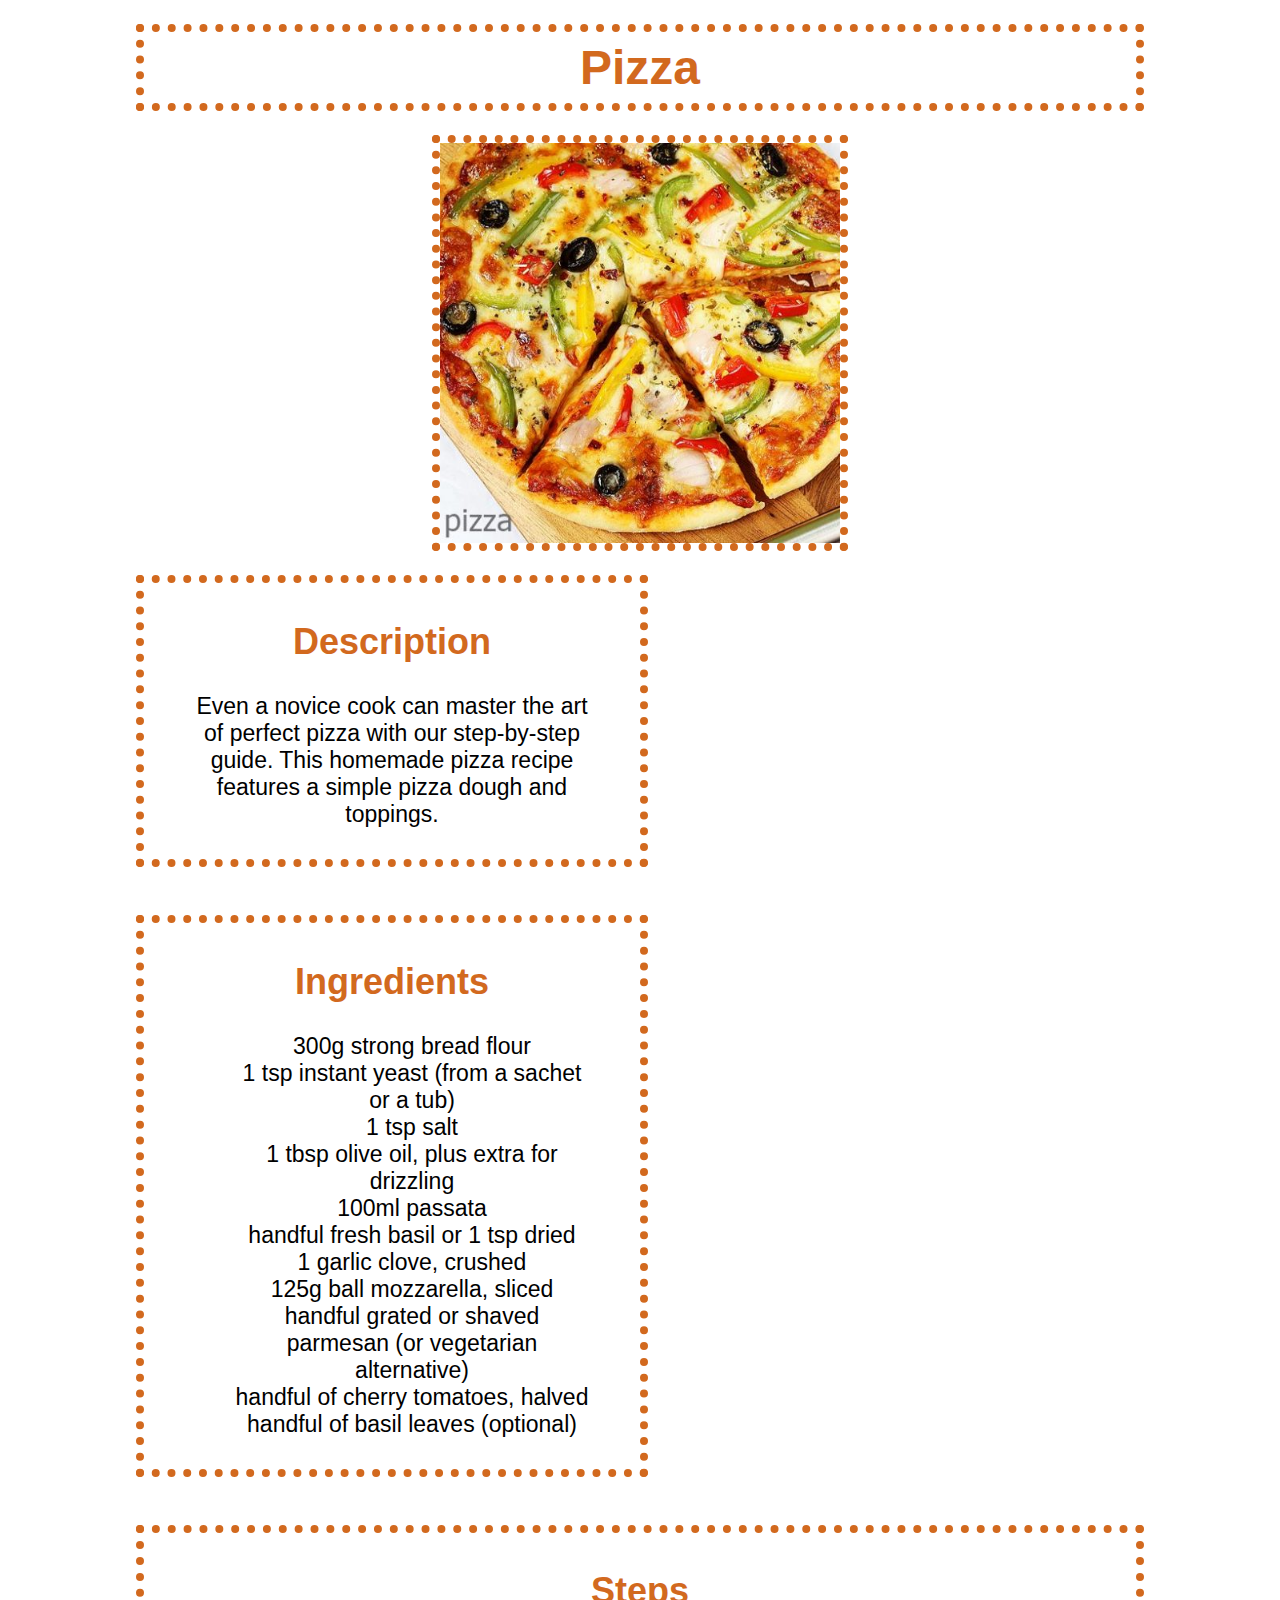
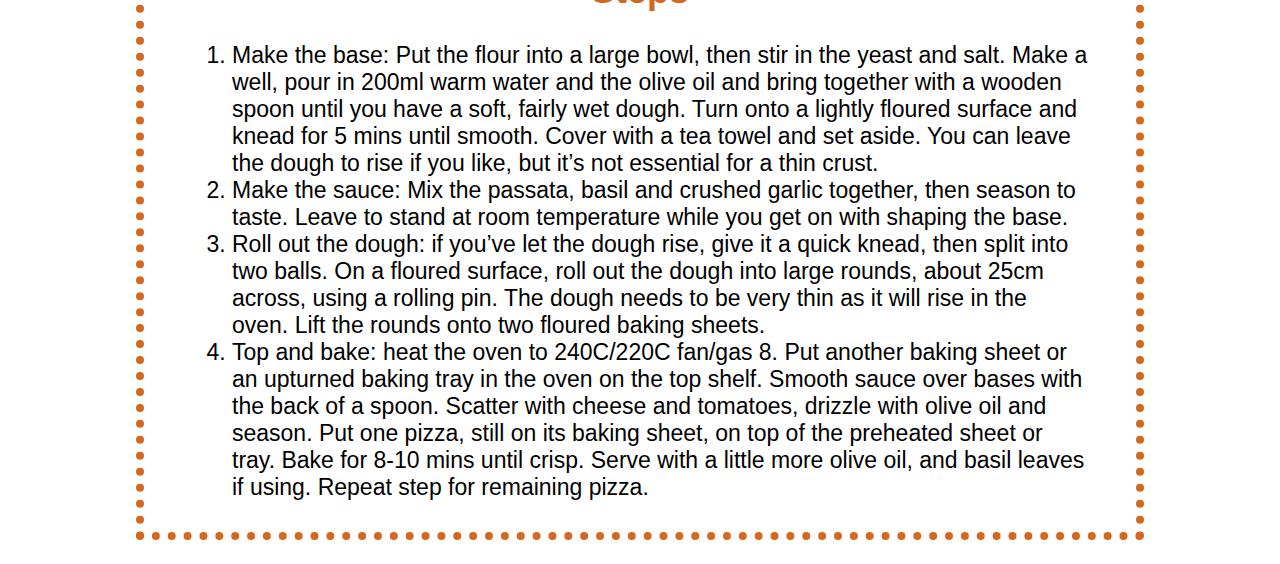
<file: recipes/pizza.html>
<!DOCTYPE html>
<html lang="en">
<head>
    <meta charset="UTF-8">
    <meta name="viewport" content="width=device-width, initial-scale=1.0">
    <title>Pizza</title>
    <link rel="stylesheet" href="./../style.css">
</head>
<body>
    <h1 class="title">Pizza</h1>
    <img src="../images/pizza.jpg" alt="Picture of a Pizza" height="300" width="300" class="image">
    <div class="container">
        <div class="description-div">
            <h2 class="title-section">Description</h2>
            <p class="description">Even a novice cook can master the art of perfect pizza with our step-by-step guide. This homemade pizza recipe features a simple pizza dough and toppings.</p>
        </div>
        <div class="ingredients">
            <h2 class="title-section">Ingredients</h2>
            <ul class="recipe-list">
                <li>300g strong bread flour</li>
                <li>1 tsp instant yeast (from a sachet or a tub)</li>
                <li>1 tsp salt</li>
                <li>1 tbsp olive oil, plus extra for drizzling</li>
                <li>100ml passata</li>
                <li>handful fresh basil or 1 tsp dried</li>
                <li>1 garlic clove, crushed</li>
                <li>125g ball mozzarella, sliced</li>
                <li>handful grated or shaved parmesan (or vegetarian alternative)</li>
                <li>handful of cherry tomatoes, halved</li>
                <li>handful of basil leaves (optional)</li>
            </ul>
        </div>
    </div>
    <div class="steps">
        <h2 class="title-section">Steps</h2>
        <ol class="recipe-list-ordered">
            <li>Make the base: Put the flour into a large bowl, then stir in the yeast and salt. Make a well, pour in 200ml warm water and the olive oil and bring together with a wooden spoon until you have a soft, fairly wet dough. Turn onto a lightly floured surface and knead for 5 mins until smooth. Cover with a tea towel and set aside. You can leave the dough to rise if you like, but it’s not essential for a thin crust.</li>
            <li>Make the sauce: Mix the passata, basil and crushed garlic together, then season to taste. Leave to stand at room temperature while you get on with shaping the base.</li>
            <li>Roll out the dough: if you’ve let the dough rise, give it a quick knead, then split into two balls. On a floured surface, roll out the dough into large rounds, about 25cm across, using a rolling pin. The dough needs to be very thin as it will rise in the oven. Lift the rounds onto two floured baking sheets.</li>
            <li>Top and bake: heat the oven to 240C/220C fan/gas 8. Put another baking sheet or an upturned baking tray in the oven on the top shelf. Smooth sauce over bases with the back of a spoon. Scatter with cheese and tomatoes, drizzle with olive oil and season. Put one pizza, still on its baking sheet, on top of the preheated sheet or tray. Bake for 8-10 mins until crisp. Serve with a little more olive oil, and basil leaves if using. Repeat step for remaining pizza.</li>
        </ol>
    </div>
</body>
</html>
</file>
<file: style.css>
/* style css */ 

.main-title {
    font-family: 'Courier New', Courier, monospace;
    font-size: 48px;
    color: brown;
    text-align: center;
}

.main-list{
    text-align: center;
    list-style-type: none;
    font-family: 'Courier New', Courier, monospace;
    font-size: 36px;
}

.title, .title-section{
    font-family: 'Franklin Gothic Medium', 'Arial Narrow', Arial, sans-serif;
    font-size: 48px;
    text-align: center;
    color: #d2691e;
}


.image {
    height: auto;
    width: 400px;
    display: block;
    margin: auto;
    border: 8px dotted #d2691e;
}

.title-section {
    font-size: 36px;
}

.recipe-list, .recipe-list-ordered, .description {
    text-align: center;
    font-family: 'Gill Sans', 'Gill Sans MT', Calibri, 'Trebuchet MS', sans-serif;
    font-size: 23px;
}

.recipe-list {
    list-style-type: none;
}

.recipe-list-ordered{
    text-align: left;
}

.description-div{
    display: inline-block;
    width: 400px;
    height: auto;
    border: 1px solid black;
}
.ingredients {
    display: inline-block;
    width: 400px;
    height: auto;
    border: 1px solid black;
}

.steps, .title, .ingredients, .description-div{
    margin: 24px 128px;
    border: 8px dotted #d2691e;
    padding: 8px 48px;
}
</file>
